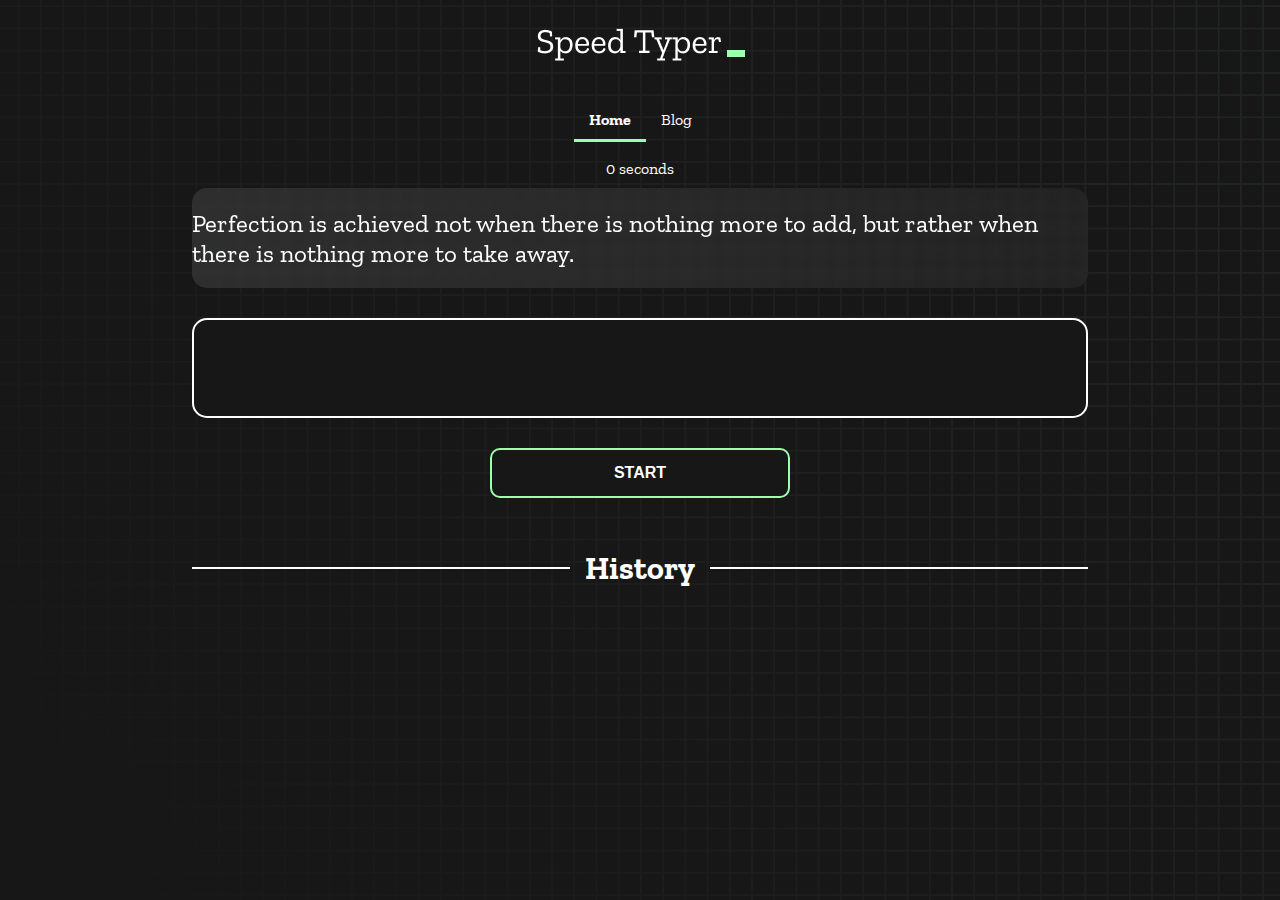
<file: index.html>
<!DOCTYPE html>
<html lang="en">
  <head>
    <meta charset="UTF-8" />
    <meta http-equiv="X-UA-Compatible" content="IE=edge" />
    <meta name="viewport" content="width=device-width, initial-scale=1.0" />
    <title>Type Monster</title>
    <link rel="stylesheet" href="styles.css" />
    <link rel="preconnect" href="https://fonts.googleapis.com" />
    <link rel="preconnect" href="https://fonts.gstatic.com" crossorigin />
    <link
      href="https://fonts.googleapis.com/css2?family=Zilla+Slab:wght@300;400;500&display=swap"
      rel="stylesheet"
    />
    
  </head>
  <body>
    <h1 class="title"><img src="./logo.png" /></h1>
    <p id="navbar"><a id="nav" class="active" href="./index.html">Home</a><a id="nav" href="./blog.html">Blog</a></p>
    <div id="show-time">0 seconds</div>

    <div class="box-container">
      <div id="question"></div>
      
      <div id="display" class="inactive"></div>

      <div class="buttons">
        <button id="starts">START</button>
      </div>

      <div class="divider-container">
        <div class="line"></div>
        <h1 class="title2">History</h1>
        <div class="line"></div>
      </div>
      <div id="histories"></div>
    </div>

    <div id="countdown"></div>
    <div id="modal-background" class="hidden"></div>
    <div id="result" class="hidden"></div>

    <script src="./history.js"></script>
    <script src="./script.js"></script>
  </body>
</html>
</file>
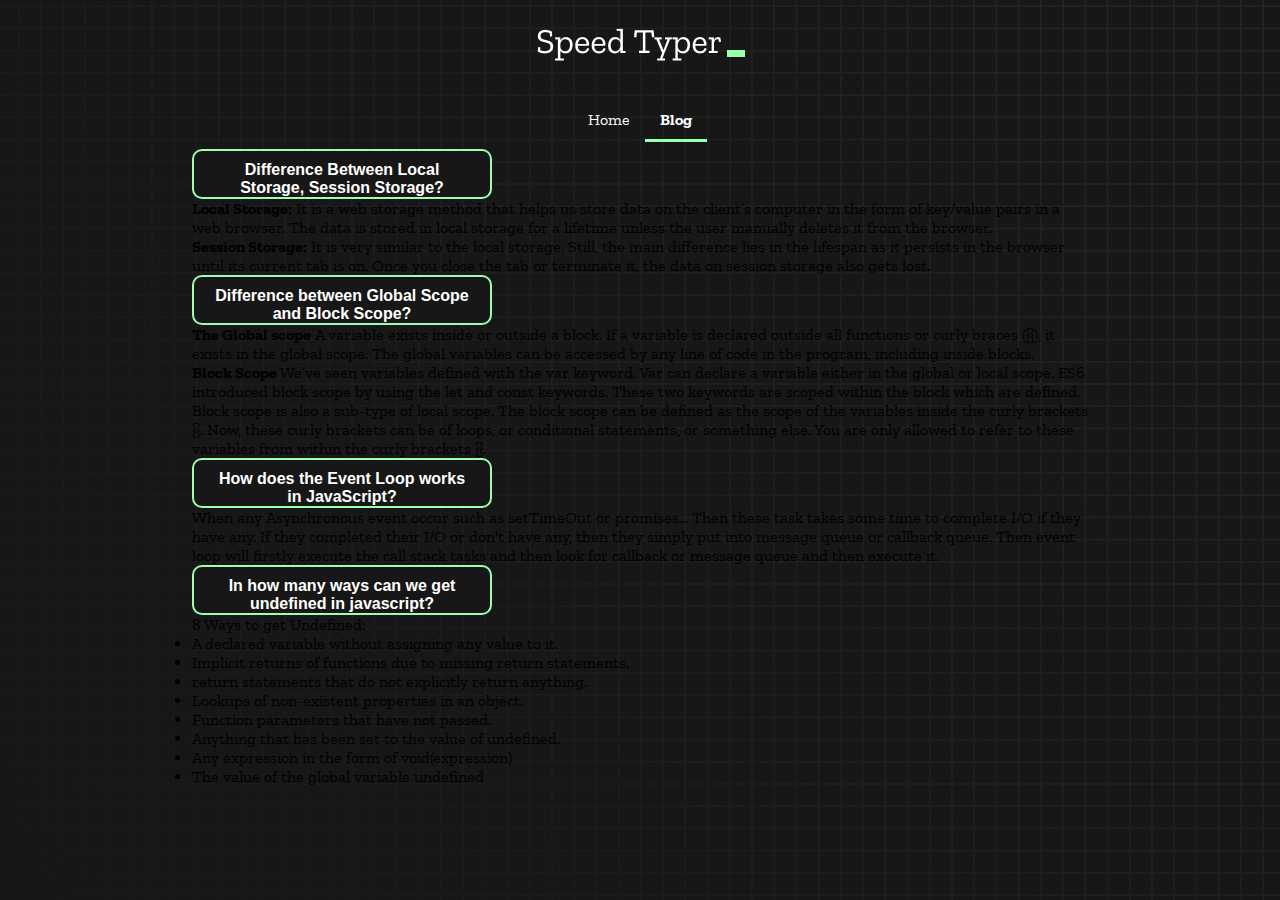
<file: blog.html>
<!DOCTYPE html>
<html lang="en">
  <head>
    <meta charset="UTF-8" />
    <meta http-equiv="X-UA-Compatible" content="IE=edge" />
    <meta name="viewport" content="width=device-width, initial-scale=1.0" />
    <title>Type Monster Blog</title>
    <link rel="stylesheet" href="styles.css" />
    <link rel="preconnect" href="https://fonts.googleapis.com" />
    <link rel="preconnect" href="https://fonts.gstatic.com" crossorigin />
    <link
      href="https://fonts.googleapis.com/css2?family=Zilla+Slab:wght@300;400;500&display=swap"
      rel="stylesheet"
    />
    <link href="https://cdn.jsdelivr.net/npm/bootstrap@5.2.1/dist/css/bootstrap.min.css" rel="stylesheet" integrity="sha384-iYQeCzEYFbKjA/T2uDLTpkwGzCiq6soy8tYaI1GyVh/UjpbCx/TYkiZhlZB6+fzT" crossorigin="anonymous">
  </head>
  <body>
    <h1 class="title"><img src="./logo.png" /></h1>
    <p id="navbar"><a id="nav" href="./index.html">Home</a><a id="nav" class="active" href="./blog.html">Blog</a></p>
    
    <div class="box-container">


        <div class="accordion bg-transparent" id="accordionPanelsStayOpenExample">
        <div class="accordion-item bg-transparent">
            <h2 class="accordion-header" id="panelsStayOpen-headingOne">
            <button class="accordion-button bg-transparent text-white" type="button" data-bs-toggle="collapse" data-bs-target="#panelsStayOpen-collapseOne" aria-expanded="true" aria-controls="panelsStayOpen-collapseOne">
                Difference Between Local Storage, Session Storage?
            </button>
            </h2>
            <div id="panelsStayOpen-collapseOne" class="accordion-collapse collapse show" aria-labelledby="panelsStayOpen-headingOne">
            <div class="accordion-body text-white">
                <strong>Local Storage:</strong> 

                It is a web storage method that helps us store data on the client’s computer in the form of key/value pairs in a web browser. The data is stored in local storage for a lifetime unless the user manually deletes it from the browser.
                <br><strong>Session Storage:</strong> 
                It is very similar to the local storage. Still, the main difference lies in the lifespan as it persists in the browser until its current tab is on. Once you close the tab or terminate it, the data on session storage also gets lost. 
            </div>
            </div>
        </div>
        <div class="accordion-item bg-transparent">
            <h2 class="accordion-header" id="panelsStayOpen-headingTwo">
            <button class="accordion-button collapsed bg-transparent text-white" type="button" data-bs-toggle="collapse" data-bs-target="#panelsStayOpen-collapseTwo" aria-expanded="false" aria-controls="panelsStayOpen-collapseTwo">
                Difference between Global Scope and Block Scope?
            </button>
            </h2>
            <div id="panelsStayOpen-collapseTwo" class="accordion-collapse collapse" aria-labelledby="panelsStayOpen-headingTwo">
            <div class="accordion-body text-white bg-transparent">
                <strong>The Global scope</strong>
                A variable exists inside or outside a block. If a variable is declared outside all functions or curly braces ({}), it exists in the global scope. The global variables can be accessed by any line of code in the program, including inside blocks.
                <br><strong>Block Scope</strong> We’ve seen variables defined with the var keyword. Var can declare a variable either in the global or local scope. ES6 introduced block scope by using the let and const keywords. These two keywords are scoped within the block which are defined.
                Block scope is also a sub-type of local scope. The block scope can be defined as the scope of the variables inside the curly brackets {}. Now, these curly brackets can be of loops, or conditional statements, or something else. You are only allowed to refer to these variables from within the curly brackets {}.

            </div>
            </div>
        </div>
        <div class="accordion-item bg-transparent">
            <h2 class="accordion-header" id="panelsStayOpen-headingThree">
            <button class="accordion-button collapsed text-white bg-transparent" type="button" data-bs-toggle="collapse" data-bs-target="#panelsStayOpen-collapseThree" aria-expanded="false" aria-controls="panelsStayOpen-collapseThree">
                How does the Event Loop works in JavaScript? 
            </button>
            </h2>
            <div id="panelsStayOpen-collapseThree" class="accordion-collapse collapse" aria-labelledby="panelsStayOpen-headingThree">
            <div class="accordion-body text-white bg-transparent">
               When any Asynchronous event occur such as setTimeOut or promises... 
                Then these task takes some time to complete I/O if they have any. 
                If they completed their I/O or don't have any, then they simply put into 
                message queue or callback queue. Then event loop will firstly execute the 
                call stack tasks and then look for callback or message queue and then execute it.
            </div>
            </div>
        </div>
        <div class="accordion-item bg-transparent">
            <h2 class="accordion-header" id="panelsStayOpen-headingFour">
            <button class="accordion-button collapsed text-white bg-transparent" type="button" data-bs-toggle="collapse" data-bs-target="#panelsStayOpen-collapseFour" aria-expanded="false" aria-controls="panelsStayOpen-collapseFour">
                In how many ways can we get undefined in javascript?
            </button>
            </h2>
            <div id="panelsStayOpen-collapseFour" class="accordion-collapse collapse" aria-labelledby="panelsStayOpen-headingFour">
            <div class="accordion-body text-white bg-transparent">
                8 Ways to get Undefined: <br>
                <ul>
                    <li>A declared variable without assigning any value to it.</li>
                    <li>Implicit returns of functions due to missing return statements.</li>
                    <li>return statements that do not explicitly return anything.</li>
                    <li>Lookups of non-existent properties in an object.</li>
                    <li>Function parameters that have not passed.</li>
                    <li>Anything that has been set to the value of undefined.</li>
                    <li>Any expression in the form of void(expression)</li>
                    <li>The value of the global variable undefined</li>
                </ul>
            </div>
            </div>
        </div>
        </div>

    </div>


    <script src="./history.js"></script>
    <script src="./script.js"></script>
    <script src="https://cdn.jsdelivr.net/npm/bootstrap@5.2.1/dist/js/bootstrap.bundle.min.js" integrity="sha384-u1OknCvxWvY5kfmNBILK2hRnQC3Pr17a+RTT6rIHI7NnikvbZlHgTPOOmMi466C8" crossorigin="anonymous"></script>
  </body>
</html>
</file>
<file: styles.css>
* {
  padding: 0;
  margin: 0;
  box-sizing: border-box;
}

body {
  background-image: url("./bg.png");
  background-size: cover;
  background-position: left top;
  font-family: "Zilla Slab", serif!important;
}

.box-container {
  width: 70%;
  margin: 0 auto;
}

#question {
  height: 100px;
  display: flex;
  align-items: center;
  justify-content: center;
  color: white;
  font-size: 25px;
  border-radius: 15px;
  background: rgb(255, 255, 255);
  background: linear-gradient(
    92.49deg,
    rgba(255, 255, 255, 0.1) 0.18%,
    rgba(255, 255, 255, 0.05) 99.85%
  );
  backdrop-filter: blur(5px);
  margin-bottom: 30px;
}

#display {
  height: 100px;
  display: flex;
  flex-wrap: wrap;
  align-items: center;
  padding-left: 5rem;
  color: white;
  font-size: 32px;
  background-color: #171717;
  border: 2px solid #9dffad;
  border-radius: 15px;
}

#countdown {
  position: fixed;
  height: 100vh;
  width: 100vw;
  background-color: rgba(0, 0, 0, 0.8);
  top: 0;
  left: 0;
  display: flex;
  align-items: center;
  justify-content: center;
  font-size: 3rem;
  color: white;
  display: none;
}
#result {
  position: fixed;
  top: 50%; 
  left: 50%;
  transform: translate(-50%, -50%);
  height: 250px;
  width: 400px;
  background-color: #171717;
  border-radius: 15px;
  border: 2px solid #9dffad;
  color: white;
  text-align: center;
  padding: 2rem;
}
#show-time{
  text-align: center;
  color: white;
  margin: 10px 0;
}

.green {
  color: #9dffad;
}
.red {
  color: #eb6565;
}
.bold {
  font-weight: 700;
}
.inactive {
  border: 2px solid white !important;
}
.hidden {
  display: none;
}
.title {
  text-align: center;
  color: white;
  margin: 20px 0;
}

.divider-container {
  height: 80px;
  display: flex;
  justify-content: center;
  align-items: center;
  gap: 15px;
  margin: 0 auto;
}

.line {
  height: 2px;
  background: white;
  width: 100%;
}

.title2 {
  color: white;
  display: block;
}

.buttons {
  display: flex;
  justify-content: center;
  margin: 30px 0;
}
button {
  padding: 10px 20px;
  border: none;
  font-size: 16px;
  font-weight: bold;
  width: 300px;
  height: 50px;
  color: white;
  background-color: #171717;
  border-radius: 10px;
  border: 2px solid #9dffad;
  cursor: pointer;
}


#histories {
  display: grid;
  grid-template-columns: repeat(3, 1fr);
  grid-gap: 20px;
}

.card {
  width: 100%;
  height: 100%;
  padding: 50px;
  display: flex;
  flex-direction: column;
  justify-content: space-between;
  align-items: center;
  padding: 20px 30px;
  color: white;
  border-radius: 15px;
  background: rgb(255, 255, 255);
  background: linear-gradient(
    92.49deg,
    rgba(255, 255, 255, 0.1) 0.18%,
    rgba(255, 255, 255, 0.05) 99.85%
  );
  backdrop-filter: blur(5px);
  margin-bottom: 30px;
}

#modal-background {
  background: rgb(255, 255, 255);
  background: linear-gradient(
    92.49deg,
    rgba(255, 255, 255, 0.1) 0.18%,
    rgba(255, 255, 255, 0.05) 99.85%
  );
  backdrop-filter: blur(5px);
  height: 100vh;
  width: 100%;
  position: fixed;
  top: 0;
}

#navbar{
  text-align: center;  
  padding: 20px;
}
#navbar a{
  color: #fff;
  text-decoration: none;
  padding: 10px 15px;
}
.active{
  font-weight: 700;
  border-bottom: 3px solid #9dffad;
}

/* Mobile responsive  */
@media only screen and (max-width: 700px) {
  .box-container {
    padding: 0 20px;
    width: 100%;
  }
  .card {
    flex-direction: column;
  }
  #histories {
  display: flex;
  flex-wrap: wrap;
  gap:0;
  justify-content: space-around;
  
}
}
</file>
